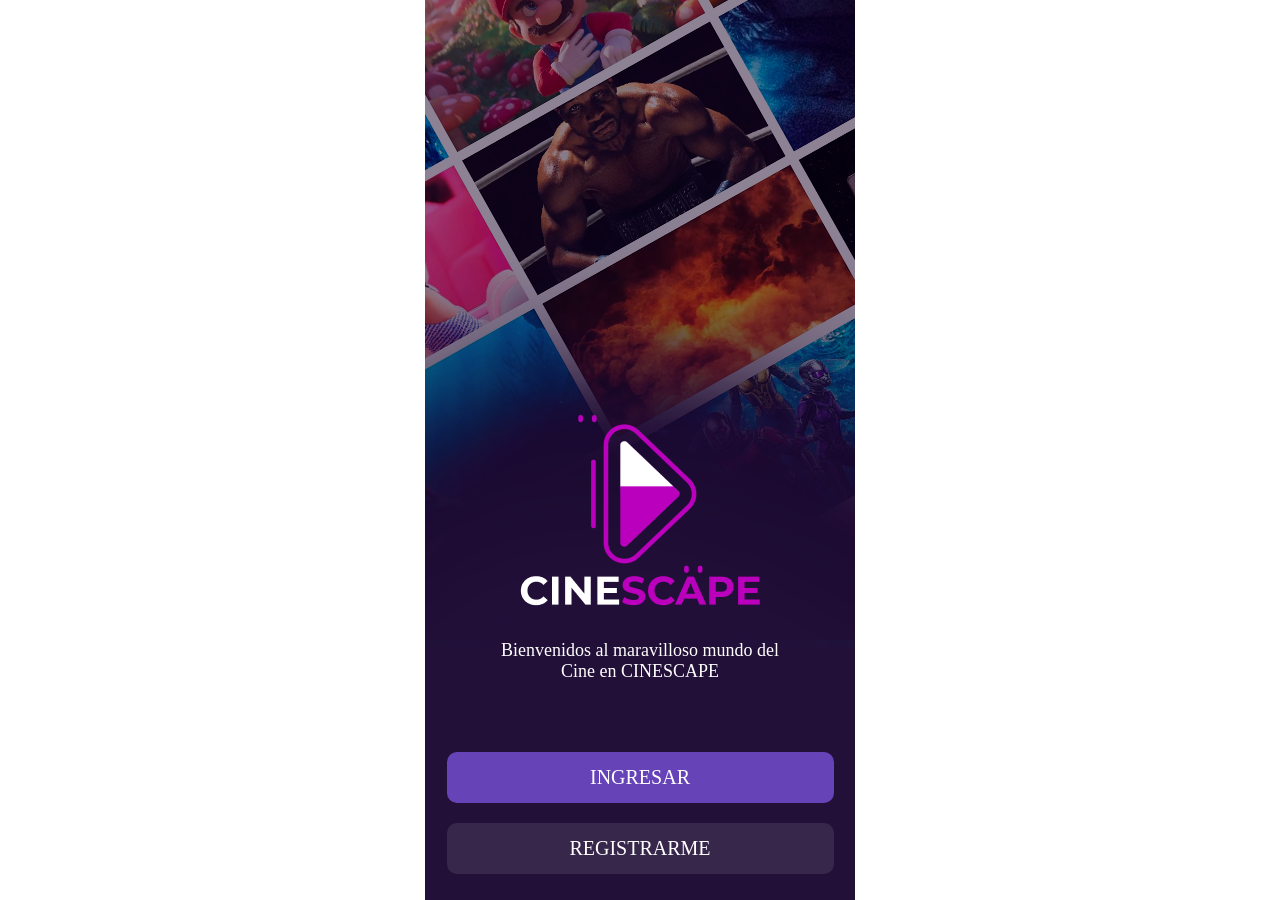
<file: index.html>
<!DOCTYPE html>
<html lang="en">
<head>
    <meta charset="UTF-8">
    <meta name="viewport" content="width=device-width, initial-scale=1.0">
    <title>CINESCAPE</title>
    <link rel="stylesheet" href="css/styles.css">
</head>
<body>
    <section id="cont-inicio">
        <a href="index.html" id="logo"><img src="img/Logo.png" alt="Logo Cinescape"></a>
        <p>Bienvenidos al maravilloso mundo del Cine en CINESCAPE</p>
        <a href="home.html" class="btn-principal">INGRESAR</a>
        <a href="registro.html" class="btn-secundario">REGISTRARME</a>
    </section>

    <script src="js/main.js"></script>
</body>
</html>
</file>
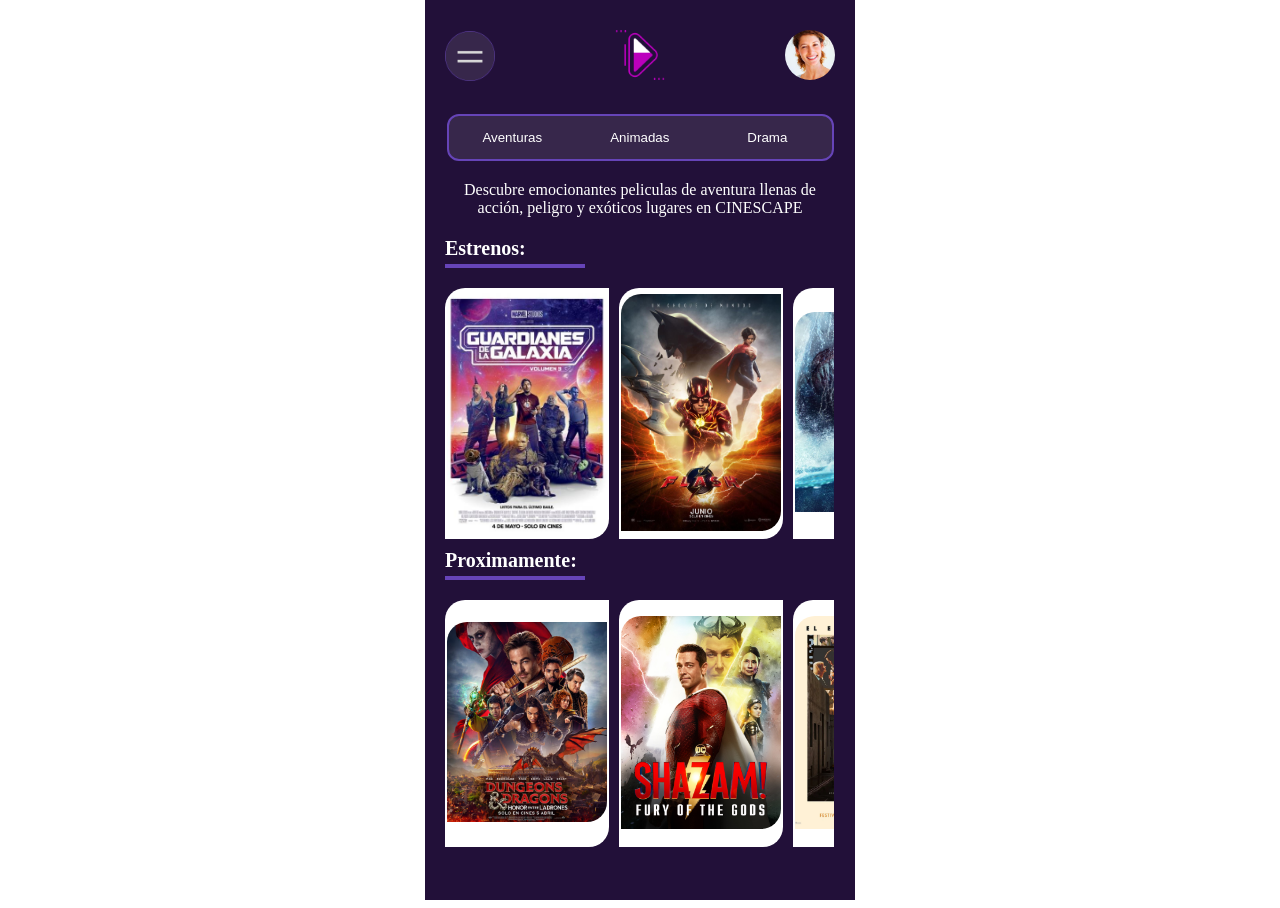
<file: home.html>
<!DOCTYPE html>
<html lang="en">
<head>
    <meta charset="UTF-8">
    <meta name="viewport" content="width=device-width, initial-scale=1.0">
    <title>CINESCAPE | INICIO</title>
    <link rel="stylesheet" href="css/styles.css">
</head>
<body>

    <div id="Panel">
        <div class="nav">
        
            <div class="menu">
                <button onclick="PanelL()"><img src="img/menu.png" alt=""></button>
            </div>

        <h2>Editar mi Cuenta</h2><hr>

        </div>

        <ul>
            <a href="home.html">-Home</a>
            <a href="home.html">-Aventuras</a>
            <a href="home.html">-Animadas</a>
            <a href="home.html">-Drama</a>
            <a href="home.html">-Comedia</a>
            <a href="home.html">-Ficcion</a>
            <a href="home.html">-Naciaonales</a>
            <a class="cerrar-sesion" href="index.html">Cerrar Sesion</a>
        </ul>
    </div>
    <section id="cont-home">
        <div class="header">
            <button onclick="PanelL()"><img src="img/menu.png" alt=""></button>
            <a href="index.html"><img src="img/icon-logo.png" alt="Icon Logo"></a>
            <a href="home.html"><img src="img/user.png" alt="Icon User"></a>
        </div>
        <div class="filtros">
            <button id="aventura" onclick="cont()">Aventuras</button>
            <button id="animada" onclick="cont2()">Animadas</button>
            <button id="drama" onclick="cont3()">Drama</button>
        </div>

        <p id="copy-category">
            Descubre emocionantes peliculas de aventura llenas de acción, peligro y exóticos lugares en CINESCAPE
        </p>

        <div class="cont-aventuras" id="cont">
            <h2>Estrenos: </h2>
            <hr>
            <div class="cont-caratulas" >
                <button class="caratula" onclick="Modal()"> <img src="img/guardianes3.jpg"  alt="Guardianes de la Galaxia"></button>
                <button class="caratula" onclick="Modal1()"> <img src="img/flash.jpg" alt="Flash"></button>
                <button class="caratula" onclick="Modal2()"> <img src="img/megalodon.jpg" alt="Flash"></button>
                <button class="caratula" onclick="Modal3()"> <img src="img/lasirenita.jpg" alt="Flash"></button>
                
            </div>
            <h2>Proximamente: </h2>
            <hr>
            <div class="cont-caratulas">
                <button class="caratula" onclick="Modal4()"> <img src="img/dungeons.jpg" alt="Flash"></button>
                <button class="caratula" onclick="Modal5()"> <img src="img/shazam2.jpg" alt="Megalodon"></button>
                <button class="caratula" onclick="Modal6()"> <img src="img/fabelman_drama.jpg" alt="Barbie"></button>
                <button class="caratula" onclick="Modal7()"> <img src="img/tigerapprentice.jpg" alt="Barbie"></button>
            </div>
        </div>

        <div class="cont-animadas" id="cont2">
            <h2>Estrenos: </h2>
            <hr>
            <div class="cont-caratulas">
                <button class="caratula" onclick="Modal8()"> <img src="img/chicken_run_dawn_of_the_nugget_ver9.jpg"  alt="Guardianes de la Galaxia"></button>
                <button class="caratula" onclick="Modal9()"> <img src="img/mariobros.jpg" alt="Mario bros"></button>
                <button class="caratula" onclick="Modal10()"> <img src="img/Spider_Man_Across_the_Spider_Verse.jpg" alt="Flash"></button>
                <button class="caratula" onclick="Modal11()"> <img src="img/Craig_of_the_Creek_Key_Art.jpg" alt="Flash"></button>

            </div>
            <h2>Proximamente: </h2>
            <hr>
            <div class="cont-caratulas">
                <button class="caratula" onclick="Modal12()"> <img src="img/Trolls_3.jpg" alt="Flash"></button>
                <button class="caratula" onclick="Modal13()"> <img src="img/Elemental.jpg" alt="Megalodon"></button>
                <button class="caratula" onclick="Modal14()"> <img src="img/Gilgamesh-poster.jpg" alt="Barbie"></button>
                <button class="caratula" onclick="Modal15()"> <img src="img/migration.jpg" alt="Barbie"></button>
            </div>
        </div>

        <div class="cont-dramas" id="cont3">
            <h2>Estrenos: </h2>
            <hr>
            <div class="cont-caratulas">
                <button class="caratula" onclick="Modal16()"> <img src="img/fabelman_drama.jpg"  alt="Guardianes de la Galaxia"></button>
                <button class="caratula" onclick="Modal17()"> <img src="img/killersflowermoon_drama.jpg" alt="Mario bros"></button>
                <button class="caratula" onclick="Modal18()"> <img src="img/Napoleon_drama.jpg" alt="Flash"></button>
                <button class="caratula" onclick="Modal19()"> <img src="img/the_whale_drama.jpg" alt="Flash"></button>
            </div>
            <h2>Proximamente: </h2>
            <hr>
            <div class="cont-caratulas">
                <button class="caratula" onclick="Modal20()"> <img src="img/oppenheimer_drama.jpg" alt="Flash"></button>
                <button class="caratula" onclick="Modal21()"> <img src="img/wonka_drama.jpg" alt="Megalodon"></button>
                <button class="caratula" onclick="Modal22()"> <img src="img/tar_drama.jpg" alt="Flash"></button>
                <button class="caratula" onclick="Modal23()"> <img src="img/till_drama.jpg" alt="Barbie"></button>
            </div>
        </div>

    <div id="modal-pelicula">
        <button onclick="Modal()" class="btn-cerrar">X</button>
        <img src="img/guardianes3.jpg" class="caratula-img">
        <img src="img/boton_play1.png" class="btn-play">
        <h2>Guardianes </h2>
        <p>Estreno: 18/03/2024</p>
        <p>Accion</p>
        <p> Lorem ipsum dolor sit amet consectetur adipisicing elit. Repudiandae a, culpa perspiciatis quisquam enim, quas facilis libero ab iusto velit porro eaque nihil maxime beatae. Repellat fugit culpa consectetur nobis.Lorem ipsum dolor sit amet consectetur adipisicing elit. Impedit recusandae inventore nesciunt,</p>
    </div> 

    <div id="modal-pelicula1">
        <button onclick="Modal1()" class="btn-cerrar">X</button>
        <img src="img/flash.jpg" class="caratula-img">
        <img src="img/boton_play1.png" class="btn-play">
        <h2>flash </h2>
        <p>Estreno: 18/04/2024</p>
        <p>Accion</p>
        <p> Lorem ipsum dolor sit amet consectetur adipisicing elit. Repudiandae a, culpa perspiciatis quisquam enim, quas facilis libero ab iusto velit porro eaque nihil maxime beatae. Repellat fugit culpa consectetur nobis.Lorem ipsum dolor sit amet consectetur adipisicing elit. Impedit recusandae inventore nesciunt,</p>
    </div>

    <div id="modal-pelicula2">
        <button onclick="Modal2()" class="btn-cerrar">X</button>
        <img src="img/megalodon.jpg" class="caratula-img">
        <img src="img/boton_play1.png" class="btn-play">
        <h2>Megalodon </h2>
        <p>Estreno: 19/05/2024</p>
        <p>Accion</p>
        <p> Lorem ipsum dolor sit amet consectetur adipisicing elit. Repudiandae a, culpa perspiciatis quisquam enim, quas facilis libero ab iusto velit porro eaque nihil maxime beatae. Repellat fugit culpa consectetur nobis.Lorem ipsum dolor sit amet consectetur adipisicing elit. Impedit recusandae inventore nesciunt,</p>
    </div> 

    <div id="modal-pelicula3">
        <button onclick="Modal3()" class="btn-cerrar">X</button>
        <img src="img/lasirenita.jpg" class="caratula-img">
        <img src="img/boton_play1.png" class="btn-play">
        <h2>La sirenita </h2>
        <p>Estreno: 19/06/2024</p>
        <p>Accion</p>
        <p> Lorem ipsum dolor sit amet consectetur adipisicing elit. Repudiandae a, culpa perspiciatis quisquam enim, quas facilis libero ab iusto velit porro eaque nihil maxime beatae. Repellat fugit culpa consectetur nobis.Lorem ipsum dolor sit amet consectetur adipisicing elit. Impedit recusandae inventore nesciunt,</p>
    </div> 

    <div id="modal-pelicula4">
        <button onclick="Modal4()" class="btn-cerrar">X</button>
        <img src="img/dungeons.jpg" class="caratula-img">
        <img src="img/boton_play1.png" class="btn-play">
        <h2>Dungeons </h2>
        <p>Estreno: 19/05/2024</p>
        <p>Accion</p>
        <p> Lorem ipsum dolor sit amet consectetur adipisicing elit. Repudiandae a, culpa perspiciatis quisquam enim, quas facilis libero ab iusto velit porro eaque nihil maxime beatae. Repellat fugit culpa consectetur nobis.Lorem ipsum dolor sit amet consectetur adipisicing elit. Impedit recusandae inventore nesciunt,</p>
    </div> 

    <div id="modal-pelicula5">
        <button onclick="Modal5()" class="btn-cerrar">X</button>
        <img src="img/shazam2.jpg" class="caratula-img">
        <img src="img/boton_play1.png" class="btn-play">
        <h2>Shazma 2 </h2>
        <p>Estreno: 19/10/2024</p>
        <p>Accion</p>
        <p> Lorem ipsum dolor sit amet consectetur adipisicing elit. Repudiandae a, culpa perspiciatis quisquam enim, quas facilis libero ab iusto velit porro eaque nihil maxime beatae. Repellat fugit culpa consectetur nobis.Lorem ipsum dolor sit amet consectetur adipisicing elit. Impedit recusandae inventore nesciunt,</p>
    </div> 

    <div id="modal-pelicula6">
        <button onclick="Modal6()" class="btn-cerrar">X</button>
        <img src="img/fabelman_drama.jpg" class="caratula-img">
        <img src="img/boton_play1.png" class="btn-play">
        <h2> Los Fabelman  </h2>
        <p>Estreno: 10/06/2024</p>
        <p>Accion</p>
        <p> Lorem ipsum dolor sit amet consectetur adipisicing elit. Repudiandae a, culpa perspiciatis quisquam enim, quas facilis libero ab iusto velit porro eaque nihil maxime beatae. Repellat fugit culpa consectetur nobis.Lorem ipsum dolor sit amet consectetur adipisicing elit. Impedit recusandae inventore nesciunt,</p>
    </div> 

    <div id="modal-pelicula7">
        <button onclick="Modal7()" class="btn-cerrar">X</button>
        <img src="img/tigerapprentice.jpg" class="caratula-img">
        <img src="img/boton_play1.png" class="btn-play">
        <h2> Los Fabelman  </h2>
        <p>Estreno: 11/06/2024</p>
        <p>Accion</p>
        <p> Lorem ipsum dolor sit amet consectetur adipisicing elit. Repudiandae a, culpa perspiciatis quisquam enim, quas facilis libero ab iusto velit porro eaque nihil maxime beatae. Repellat fugit culpa consectetur nobis.Lorem ipsum dolor sit amet consectetur adipisicing elit. Impedit recusandae inventore nesciunt,</p>
    </div> 

    <div id="modal-pelicula8">
        <button onclick="Modal8()" class="btn-cerrar">X</button>
        <img src="img/chicken_run_dawn_of_the_nugget_ver9.jpg" class="caratula-img">
        <img src="img/boton_play1.png" class="btn-play">
        <h2> Chicken Run  </h2>
        <p>Estreno: 11/06/2024</p>
        <p>Accion</p>
        <p> Lorem ipsum dolor sit amet consectetur adipisicing elit. Repudiandae a, culpa perspiciatis quisquam enim, quas facilis libero ab iusto velit porro eaque nihil maxime beatae. Repellat fugit culpa consectetur nobis.Lorem ipsum dolor sit amet consectetur adipisicing elit. Impedit recusandae inventore nesciunt,</p>
    </div>
    
    <div id="modal-pelicula9">
        <button onclick="Modal9()" class="btn-cerrar">X</button>
        <img src="img/mariobros.jpg" class="caratula-img">
        <img src="img/boton_play1.png" class="btn-play">
        <h2> Mario Bros  </h2>
        <p>Estreno: 12/06/2024</p>
        <p>Accion</p>
        <p>Lorem ipsum dolor sit amet consectetur adipisicing elit. Repudiandae a, culpa perspiciatis quisquam enim, quas facilis libero ab iusto velit porro eaque nihil maxime beatae. Repellat fugit culpa consectetur nobis.Lorem ipsum dolor sit amet consectetur adipisicing elit. Impedit recusandae inventore nesciunt,</p>
    </div> 

    <div id="modal-pelicula10">
        <button onclick="Modal10()" class="btn-cerrar">X</button>
        <img src="img/Spider_Man_Across_the_Spider_Verse.jpg" class="caratula-img">
        <img src="img/boton_play1.png" class="btn-play">
        <h2> SpiderMan  </h2>
        <p>Estreno: 13/06/2024</p>
        <p>Accion</p>
        <p>Lorem ipsum dolor sit amet consectetur adipisicing elit. Repudiandae a, culpa perspiciatis quisquam enim, quas facilis libero ab iusto velit porro eaque nihil maxime beatae. Repellat fugit culpa consectetur nobis.Lorem ipsum dolor sit amet consectetur adipisicing elit. Impedit recusandae inventore nesciunt,</p>
    </div> 

    <div id="modal-pelicula11">
        <button onclick="Modal11()" class="btn-cerrar">X</button>
        <img src="img/Craig_of_the_Creek_Key_Art.jpg" class="caratula-img">
        <img src="img/boton_play1.png" class="btn-play">
        <h2> Craig of the creek   </h2>
        <p>Estreno: 14/06/2024</p>
        <p>Accion</p>
        <p>Lorem ipsum dolor sit amet consectetur adipisicing elit. Repudiandae a, culpa perspiciatis quisquam enim, quas facilis libero ab iusto velit porro eaque nihil maxime beatae. Repellat fugit culpa consectetur nobis.Lorem ipsum dolor sit amet consectetur adipisicing elit. Impedit recusandae inventore nesciunt,</p>
    </div> 

    <div id="modal-pelicula12">
        <button onclick="Modal12()" class="btn-cerrar">X</button>
        <img src="img/Trolls_3.jpg" class="caratula-img">
        <img src="img/boton_play1.png" class="btn-play">
        <h2> Trolls 3 </h2>
        <p>Estreno: 15/06/2024</p>
        <p>Accion</p>
        <p>Lorem ipsum dolor sit amet consectetur adipisicing elit. Repudiandae a, culpa perspiciatis quisquam enim, quas facilis libero ab iusto velit porro eaque nihil maxime beatae. Repellat fugit culpa consectetur nobis.Lorem ipsum dolor sit amet consectetur adipisicing elit. Impedit recusandae inventore nesciunt,</p>
    </div>
    
    <div id="modal-pelicula13">
        <button onclick="Modal13()" class="btn-cerrar">X</button>
        <img src="img/Elemental.jpg" class="caratula-img">
        <img src="img/boton_play1.png" class="btn-play">
        <h2> Elemental  </h2>
        <p>Estreno: 18/06/2024</p>
        <p>Accion</p>
        <p>Lorem ipsum dolor sit amet consectetur adipisicing elit. Repudiandae a, culpa perspiciatis quisquam enim, quas facilis libero ab iusto velit porro eaque nihil maxime beatae. Repellat fugit culpa consectetur nobis.Lorem ipsum dolor sit amet consectetur adipisicing elit. Impedit recusandae inventore nesciunt,</p>
    </div>

    <div id="modal-pelicula14">
        <button onclick="Modal14()" class="btn-cerrar">X</button>
        <img src="img/Gilgamesh-poster.jpg" class="caratula-img">
        <img src="img/boton_play1.png" class="btn-play">
        <h2> Gilgamesh Poster  </h2>
        <p>Estreno: 28/06/2024</p>
        <p>Accion</p>
        <p>Lorem ipsum dolor sit amet consectetur adipisicing elit. Repudiandae a, culpa perspiciatis quisquam enim, quas facilis libero ab iusto velit porro eaque nihil maxime beatae. Repellat fugit culpa consectetur nobis.Lorem ipsum dolor sit amet consectetur adipisicing elit. Impedit recusandae inventore nesciunt,</p>
    </div>

    <div id="modal-pelicula15">
        <button onclick="Modal15()" class="btn-cerrar">X</button>
        <img src="img/migration.jpg" class="caratula-img">
        <img src="img/boton_play1.png" class="btn-play">
        <h2> Migration  </h2>
        <p>Estreno: 28/10/2024</p>
        <p>Accion</p>
        <p>Lorem ipsum dolor sit amet consectetur adipisicing elit. Repudiandae a, culpa perspiciatis quisquam enim, quas facilis libero ab iusto velit porro eaque nihil maxime beatae. Repellat fugit culpa consectetur nobis.Lorem ipsum dolor sit amet consectetur adipisicing elit. Impedit recusandae inventore nesciunt,</p>
    </div>

    <div id="modal-pelicula16">
        <button onclick="Modal16()" class="btn-cerrar">X</button>
        <img src="img/fabelman_drama.jpg" class="caratula-img">
        <img src="img/boton_play1.png" class="btn-play">
        <h2> Fabelman  </h2>
        <p>Estreno: 30/10/2024</p>
        <p>Accion</p>
        <p>Lorem ipsum dolor sit amet consectetur adipisicing elit. Repudiandae a, culpa perspiciatis quisquam enim, quas facilis libero ab iusto velit porro eaque nihil maxime beatae. Repellat fugit culpa consectetur nobis.Lorem ipsum dolor sit amet consectetur adipisicing elit. Impedit recusandae inventore nesciunt,</p>
    </div>

    <div id="modal-pelicula17">
        <button onclick="Modal17()" class="btn-cerrar">X</button>
        <img src="img/killersflowermoon_drama.jpg" class="caratula-img">
        <img src="img/boton_play1.png" class="btn-play">
        <h2> Killer flower moon </h2>
        <p>Estreno: 10/06/2024</p>
        <p>Accion</p>
        <p>Lorem ipsum dolor sit amet consectetur adipisicing elit. Repudiandae a, culpa perspiciatis quisquam enim, quas facilis libero ab iusto velit porro eaque nihil maxime beatae. Repellat fugit culpa consectetur nobis.Lorem ipsum dolor sit amet consectetur adipisicing elit. Impedit recusandae inventore nesciunt,</p>
    </div>

    <div id="modal-pelicula18">
        <button onclick="Modal18()" class="btn-cerrar">X</button>
        <img src="img/Napoleon_drama.jpg" class="caratula-img">
        <img src="img/boton_play1.png" class="btn-play">
        <h2> Kitback </h2>
        <p>Estreno: 10/06/2024</p>
        <p>Accion</p>
        <p>Lorem ipsum dolor sit amet consectetur adipisicing elit. Repudiandae a, culpa perspiciatis quisquam enim, quas facilis libero ab iusto velit porro eaque nihil maxime beatae. Repellat fugit culpa consectetur nobis.Lorem ipsum dolor sit amet consectetur adipisicing elit. Impedit recusandae inventore nesciunt,</p>
    </div>

    <div id="modal-pelicula19">
        <button onclick="Modal19()" class="btn-cerrar">X</button>
        <img src="img/the_whale_drama.jpg" class="caratula-img">
        <img src="img/boton_play1.png" class="btn-play">
        <h2> The Whale </h2>
        <p>Estreno: 11/08/2024</p>
        <p>Accion</p>
        <p>Lorem ipsum dolor sit amet consectetur adipisicing elit. Repudiandae a, culpa perspiciatis quisquam enim, quas facilis libero ab iusto velit porro eaque nihil maxime beatae. Repellat fugit culpa consectetur nobis.Lorem ipsum dolor sit amet consectetur adipisicing elit. Impedit recusandae inventore nesciunt,</p>
    </div>

    <div id="modal-pelicula20">
        <button onclick="Modal20()" class="btn-cerrar">X</button>
        <img src="img/oppenheimer_drama.jpg" class="caratula-img">
        <img src="img/boton_play1.png" class="btn-play">
        <h2> Oppenheimer </h2>
        <p>Estreno: 13/06/2024</p>
        <p>Accion</p>
        <p>Lorem ipsum dolor sit amet consectetur adipisicing elit. Repudiandae a, culpa perspiciatis quisquam enim, quas facilis libero ab iusto velit porro eaque nihil maxime beatae. Repellat fugit culpa consectetur nobis.Lorem ipsum dolor sit amet consectetur adipisicing elit. Impedit recusandae inventore nesciunt,</p>
    </div>

    <div id="modal-pelicula21">
        <button onclick="Modal21()" class="btn-cerrar">X</button>
        <img src="img/wonka_drama.jpg" class="caratula-img">
        <img src="img/boton_play1.png" class="btn-play">
        <h2> Wonka </h2>
        <p>Estreno: 31/09/2024</p>
        <p>Accion</p>
        <p>Lorem ipsum dolor sit amet consectetur adipisicing elit. Repudiandae a, culpa perspiciatis quisquam enim, quas facilis libero ab iusto velit porro eaque nihil maxime beatae. Repellat fugit culpa consectetur nobis.Lorem ipsum dolor sit amet consectetur adipisicing elit. Impedit recusandae inventore nesciunt,</p>
    </div>

    <div id="modal-pelicula22">
        <button onclick="Modal22()" class="btn-cerrar">X</button>
        <img src="img/tar_drama.jpg" class="caratula-img">
        <img src="img/boton_play1.png" class="btn-play">
        <h2> Blanchett Tar </h2>
        <p>Estreno: 10/04/2024</p>
        <p>Accion</p>
        <p>Lorem ipsum dolor sit amet consectetur adipisicing elit. Repudiandae a, culpa perspiciatis quisquam enim, quas facilis libero ab iusto velit porro eaque nihil maxime beatae. Repellat fugit culpa consectetur nobis.Lorem ipsum dolor sit amet consectetur adipisicing elit. Impedit recusandae inventore nesciunt,</p>
    </div>

    <div id="modal-pelicula23">
        <button onclick="Modal23()" class="btn-cerrar">X</button>
        <img src="img/till_drama.jpg" class="caratula-img">
        <img src="img/boton_play1.png" class="btn-play">
        <h2> Till </h2>
        <p>Estreno: 20/11/2024</p>
        <p>Accion</p>
        <p>Lorem ipsum dolor sit amet consectetur adipisicing elit. Repudiandae a, culpa perspiciatis quisquam enim, quas facilis libero ab iusto velit porro eaque nihil maxime beatae. Repellat fugit culpa consectetur nobis.Lorem ipsum dolor sit amet consectetur adipisicing elit. Impedit recusandae inventore nesciunt,</p>
    </div>



    

    </section>

    <script src="js/main.js"></script>
</body>
</html>
</file>
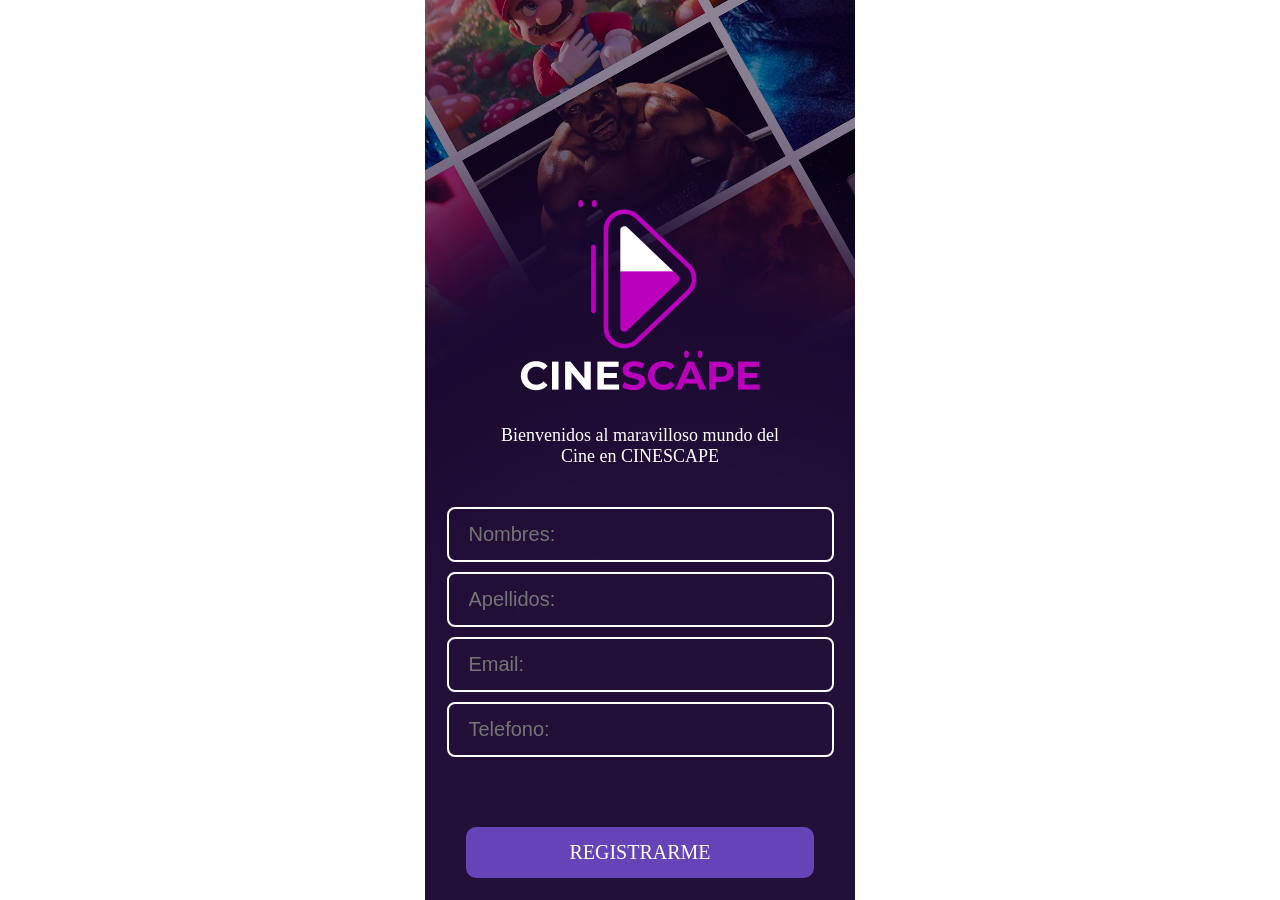
<file: registro.html>
<!DOCTYPE html>
<html lang="en">
<head>
    <meta charset="UTF-8">
    <meta name="viewport" content="width=device-width, initial-scale=1.0">
    <title>CINESCAPE|REGISTRO</title>
    <link rel="stylesheet" href="css/styles.css">
</head>
<body>
    <section id="cont-registro">
        <a href="index.html" id="logo"><img src="img/Logo.png" alt="Logo Cinescape"></a>
        <p>Bienvenidos al maravilloso mundo del Cine en CINESCAPE</p>
        <form action="">
            <input type="text" placeholder="Nombres:">
            <input type="text" placeholder="Apellidos:">
            <input type="Email" placeholder="Email:">
            <input type="number" placeholder="Telefono:">

            <a href="home.html" class="btn-principal">REGISTRARME</a>

        </form>
    </section>

    <script src="js/main.js"></script>
</body>
</html>
</file>
<file: css/styles.css>
/* SETEAR ESTILOS POR DEFECTO */
*{
    margin: 0;
    padding: 0;
    box-sizing: border-box;
}


/* DEFINIMOS VARIABLES DE MARCA */
:root{
    --color-primario: #6644B8;
    --color-secundario: #bb00bd;
    --color-fondoA : #221039;
    --color-fondoB : #37274b;
}

/* ESTILOS PAGINA DE INICIO */
#cont-inicio{
    width: 100%;
    max-width: 430px;
    min-height: 100vh;
    margin: 0 auto;
    background: url("../img/home-img.png") var(--color-fondoA);
    text-align: center;
    padding-top: 415px;
}

#cont-inicio p{
    color: #fff;
    font-size: 18px;
    padding: 0 60px;
}

.btn-principal{
    padding: 14px 40px;
    background: var(--color-primario);
    color: #fff;
    font-size: 20px;
    border-radius: 10px;
    display: block;
    max-width: 90%;
    margin: 70px auto 10px;
    text-decoration: none;
}

.btn-secundario{
    padding: 14px 40px;
    background: var(--color-fondoB);
    color: #fff;
    font-size: 20px;
    border-radius: 10px;
    display: block;
    max-width: 90%;
    margin: 20px auto 0;
    text-decoration: none;
}

/* ESTILOS REGISTRO */
#cont-registro{
    width: 100%;
    max-width: 430px;
    min-height: 100vh;
    margin: 0 auto;
    background: url("../img/register-img.png") var(--color-fondoA);
    text-align: center;
    padding-top: 200px;
}

#cont-registro p{
    color: #fff;
    font-size: 18px;
    padding: 0 60px;
}

#cont-registro form{
    width: 90%;
    margin: 40px auto 0;

}

#cont-registro form input{
    display: block;
    width: 100%;
    padding: 14px 20px;
    border: 2px solid #fff;
    background: transparent;
    color: #fff;
    margin: 10px 0;
    border-radius: 8px;
    font-size: 20px;

}

/* ESTILOS HOME */

#cont-home{
    width: 100%;
    max-width: 430px;
    min-height: 100vh;
    height: 900px;
    margin: 0 auto;
    background: var(--color-fondoA);
    position: relative;
}

#cont-home .header{
    display: flex;
    justify-content: space-between;
    padding: 30px 20px;
}

#cont-home .header img{
    width: 50px;

}

#cont-home .header button{
    background: none;
    border: none;

}

#cont-home .header a:nth-child(3) img {
    border-radius: 50%;
}

#cont-home .filtros{
    width: 90%;
    margin: 0 auto;
    display: flex;
    background: var(--color-fondoB);
    border: 2px solid var(--color-primario);
    border-radius: 12px;
}

#cont-home .filtros button{
    background: transparent;
    padding: 12px 10px;
    width: 33.3%;
    border-radius: 8px;
    border-color: transparent;
    color: #fff;
}

#cont-home .filtros button.active{
    background: var(--color-primario);
    font-weight: 600;
}

#copy-category{
    color: #fff;
    padding: 20px;
    text-align: center;
}

.cont-aventuras{
    position: absolute;
    padding-left: 20px;
    width: 95%;
    margin: 0 auto;
    z-index: 99;
}

.cont-animadas{
    position: absolute;
    padding-left: 20px;
    width: 95%;
    margin: 0 auto;
    z-index: -9;
}

.cont-animadas h2{
    color: #fff;
    font-weight: 700;
    font-size: 20px;
}

.cont-animadas hr{
    width: 140px;
    border: 2px solid var(--color-primario);
    margin: 4px 0 20px;
}


.cont-dramas{
    position: relative;
    width: 90%;
    margin: 0 auto;
    z-index: -9;
}

.cont-dramas h2{
    color: #fff;
    font-weight: 700;
    font-size: 20px;
}

.cont-dramas hr{
    width: 140px;
    border: 2px solid var(--color-primario);
    margin: 4px 0 20px;
}

#cont.cont1{
    z-index: -9;
}
#cont.cont1-1{
    z-index: 99;
}


#cont2.cont2-2{
    z-index: 99;
}
#cont2.cont2{
    z-index: -9;
}

#cont3.cont3-3{
    z-index: 99;
}
#cont3.cont3{
    z-index: -9;
}

.cont-aventuras h2{
    color: #fff;
    font-weight: 700;
    font-size: 20px;
}

.cont-aventuras hr{
    width: 140px;
    border: 2px solid var(--color-primario);
    margin: 4px 0 20px;
}


.cont-caratulas {
    display: flex ;
    overflow-x: scroll;
    margin-bottom: 10px;
}
.caratula{
    background: #fff;
    border: transparent;
    border-radius: 20px 0 20px 0 ;
    width: 170px;
    padding: 2px ;
    margin-right: 10px;
}
.caratula img{
    width: 160px;
    border-radius: 20px 0 20px 0 ;
}

/* ---------------------------------- MODAL ------------------------------------------------- */

#modal-pelicula.active{
    display: block;
}
#modal-pelicula{
    position: absolute;
    z-index: -1;
    top: 0;
    left: 0;
    background: #221039f2;
    padding: 20px;
    width: 100%;
    height: 100%;
}

#modal-pelicula button{
    position: absolute;
    right: 20px;
    top: 20px;
    z-index: 99;
    background: transparent;
    border: transparent;
    font-size: 30px;
    color: white;
}

#modal-pelicula .caratula-img{
    width: 100%;
}

#modal-pelicula .btn-play{
    width: 60px;
    position: absolute;
    left: 0;
    right: 0;
    margin: 0 auto;
    top: 240px;
    z-index: 9;
}

#modal-pelicula .btn-cerrar{
    position: absolute;
    right: -5px;
    top: 10px;
    z-index: 99;
    background: transparent;
    border: transparent;
    font-size: 30px;
    color: white;
    width: 50px;
}
#modal-pelicula h2{
    font-size: 32px;
    color: #fff;
    font-weight: 700;
    margin: 20px 0;
    display: inline-block;
    border-bottom: 4px solid var(--color-primario);
}

#modal-pelicula p{
    font-size: 18px;
    color: white;
}

#modal-pelicula.activeL{
    z-index: 99;
    
}


/* ---------------------------------- MODAL ------------------------------------------------- */

/* Modal 1  */


#modal-pelicula1.active{
    display: block;
}
#modal-pelicula1{
    position: absolute;
    z-index: -1;
    top: 0;
    left: 0;
    background: #221039f2;
    padding: 20px;
    width: 100%;
}

#modal-pelicula1 button{
    position: absolute;
    right: 20px;
    top: 20px;
    z-index: 99;
    background: transparent;
    border: transparent;
    font-size: 30px;
    color: white;
}

#modal-pelicula1 .caratula-img{
    width: 100%;
}

#modal-pelicula1 .btn-play{
    width: 60px;
    position: absolute;
    left: 0;
    right: 0;
    margin: 0 auto;
    top: 240px;
    z-index: 9;
}

#modal-pelicula1 .btn-cerrar{
    position: absolute;
    right: -5px;
    top: 10px;
    z-index: 99;
    background: transparent;
    border: transparent;
    font-size: 30px;
    color: white;
    width: 50px;
}
#modal-pelicula1 h2{
    font-size: 32px;
    color: #fff;
    font-weight: 700;
    margin: 20px 0;
    display: inline-block;
    border-bottom: 4px solid var(--color-primario);
}

#modal-pelicula1 p{
    font-size: 18px;
    color: white;
}

#modal-pelicula1.activeM{
    z-index: 99;
    
}

/* ------ Modal2 ---------- */

#modal-pelicula2.active{
    display: block;
}
#modal-pelicula2{
    position: absolute;
    z-index: -1;
    top: 0;
    left: 0;
    background: #221039f2;
    padding: 20px;
    width: 100%;
}

#modal-pelicula2 button{
    position: absolute;
    right: 20px;
    top: 20px;
    z-index: 99;
    background: transparent;
    border: transparent;
    font-size: 30px;
    color: white;
}

#modal-pelicula2 .caratula-img{
    width: 100%;
}

#modal-pelicula2 .btn-play{
    width: 60px;
    position: absolute;
    left: 0;
    right: 0;
    margin: 0 auto;
    top: 240px;
    z-index: 9;
}

#modal-pelicula2 .btn-cerrar{
    position: absolute;
    right: -5px;
    top: 10px;
    z-index: 99;
    background: transparent;
    border: transparent;
    font-size: 30px;
    color: white;
    width: 50px;
}
#modal-pelicula2 h2{
    font-size: 32px;
    color: #fff;
    font-weight: 700;
    margin: 20px 0;
    display: inline-block;
    border-bottom: 4px solid var(--color-primario);
}

#modal-pelicula2 p{
    font-size: 18px;
    color: white;
}

#modal-pelicula2.activeM{
    z-index: 99;
    
}

/* ------- Modal 3------- */


#modal-pelicula3.active{
    display: block;
}
#modal-pelicula3{
    position: absolute;
    z-index: -1;
    top: 0;
    left: 0;
    background: #221039f2;
    padding: 20px;
    width: 100%;
}

#modal-pelicula3 button{
    position: absolute;
    right: 20px;
    top: 20px;
    z-index: 99;
    background: transparent;
    border: transparent;
    font-size: 30px;
    color: white;
}

#modal-pelicula3 .caratula-img{
    width: 100%;
}

#modal-pelicula3 .btn-play{
    width: 60px;
    position: absolute;
    left: 0;
    right: 0;
    margin: 0 auto;
    top: 240px;
    z-index: 9;
}

#modal-pelicula3 .btn-cerrar{
    position: absolute;
    right: -5px;
    top: 10px;
    z-index: 99;
    background: transparent;
    border: transparent;
    font-size: 30px;
    color: white;
    width: 50px;
}
#modal-pelicula3 h2{
    font-size: 32px;
    color: #fff;
    font-weight: 700;
    margin: 20px 0;
    display: inline-block;
    border-bottom: 4px solid var(--color-primario);
}

#modal-pelicula3 p{
    font-size: 18px;
    color: white;
}

#modal-pelicula3.activeM{
    z-index: 99;
    
}

/* ---- Modal 4 --- */


#modal-pelicula4.active{
    display: block;
}
#modal-pelicula4{
    position: absolute;
    z-index: -1;
    top: 0;
    left: 0;
    background: #221039f2;
    padding: 20px;
    width: 100%;
}

#modal-pelicula4 button{
    position: absolute;
    right: 20px;
    top: 20px;
    z-index: 99;
    background: transparent;
    border: transparent;
    font-size: 30px;
    color: white;
}

#modal-pelicula4 .caratula-img{
    width: 100%;
}

#modal-pelicula4 .btn-play{
    width: 60px;
    position: absolute;
    left: 0;
    right: 0;
    margin: 0 auto;
    top: 240px;
    z-index: 9;
}

#modal-pelicula4 .btn-cerrar{
    position: absolute;
    right: -5px;
    top: 10px;
    z-index: 99;
    background: transparent;
    border: transparent;
    font-size: 30px;
    color: white;
    width: 50px;
}
#modal-pelicula4 h2{
    font-size: 32px;
    color: #fff;
    font-weight: 700;
    margin: 20px 0;
    display: inline-block;
    border-bottom: 4px solid var(--color-primario);
}

#modal-pelicula4 p{
    font-size: 18px;
    color: white;
}

#modal-pelicula4.activeM{
    z-index: 99;
    
}

/* ---- Modal 5 --- */

#modal-pelicula5.active{
    display: block;
}
#modal-pelicula5{
    position: absolute;
    z-index: -1;
    top: 0;
    left: 0;
    background: #221039f2;
    padding: 20px;
    width: 100%;
}

#modal-pelicula5 button{
    position: absolute;
    right: 20px;
    top: 20px;
    z-index: 99;
    background: transparent;
    border: transparent;
    font-size: 30px;
    color: white;
}

#modal-pelicula5 .caratula-img{
    width: 100%;
}

#modal-pelicula5 .btn-play{
    width: 60px;
    position: absolute;
    left: 0;
    right: 0;
    margin: 0 auto;
    top: 240px;
    z-index: 9;
}

#modal-pelicula5 .btn-cerrar{
    position: absolute;
    right: -5px;
    top: 10px;
    z-index: 99;
    background: transparent;
    border: transparent;
    font-size: 30px;
    color: white;
    width: 50px;
}
#modal-pelicula5 h2{
    font-size: 32px;
    color: #fff;
    font-weight: 700;
    margin: 20px 0;
    display: inline-block;
    border-bottom: 4px solid var(--color-primario);
}

#modal-pelicula5 p{
    font-size: 18px;
    color: white;
}

#modal-pelicula5.activeM{
    z-index: 99;
    
}

/* ---- Modal 6 --- */

#modal-pelicula6.active{
    display: block;
}
#modal-pelicula6{
    position: absolute;
    z-index: -1;
    top: 0;
    left: 0;
    background: #221039f2;
    padding: 20px;
    width: 100%;
}

#modal-pelicula6 button{
    position: absolute;
    right: 20px;
    top: 20px;
    z-index: 99;
    background: transparent;
    border: transparent;
    font-size: 30px;
    color: white;
}

#modal-pelicula6 .caratula-img{
    width: 100%;
}

#modal-pelicula6 .btn-play{
    width: 60px;
    position: absolute;
    left: 0;
    right: 0;
    margin: 0 auto;
    top: 240px;
    z-index: 9;
}

#modal-pelicula6 .btn-cerrar{
    position: absolute;
    right: -5px;
    top: 10px;
    z-index: 99;
    background: transparent;
    border: transparent;
    font-size: 30px;
    color: white;
    width: 50px;
}
#modal-pelicula6 h2{
    font-size: 32px;
    color: #fff;
    font-weight: 700;
    margin: 20px 0;
    display: inline-block;
    border-bottom: 4px solid var(--color-primario);
}

#modal-pelicula6 p{
    font-size: 18px;
    color: white;
}

#modal-pelicula6.activeM{
    z-index: 99;
    
}

/* ---- Modal 7 --- */

#modal-pelicula7.active{
    display: block;
}
#modal-pelicula7{
    position: absolute;
    z-index: -1;
    top: 0;
    left: 0;
    background: #221039f2;
    padding: 20px;
    width: 100%;
}

#modal-pelicula7 button{
    position: absolute;
    right: 20px;
    top: 20px;
    z-index: 99;
    background: transparent;
    border: transparent;
    font-size: 30px;
    color: white;
}

#modal-pelicula7 .caratula-img{
    width: 100%;
}

#modal-pelicula7 .btn-play{
    width: 60px;
    position: absolute;
    left: 0;
    right: 0;
    margin: 0 auto;
    top: 240px;
    z-index: 9;
}

#modal-pelicula7 .btn-cerrar{
    position: absolute;
    right: -5px;
    top: 10px;
    z-index: 99;
    background: transparent;
    border: transparent;
    font-size: 30px;
    color: white;
    width: 50px;
}
#modal-pelicula7 h2{
    font-size: 32px;
    color: #fff;
    font-weight: 700;
    margin: 20px 0;
    display: inline-block;
    border-bottom: 4px solid var(--color-primario);
}

#modal-pelicula7 p{
    font-size: 18px;
    color: white;
}

#modal-pelicula7.activeM{
    z-index: 99;
    
}

/* ---- Modal 8 --- */

#modal-pelicula8.active{
    display: block;
}
#modal-pelicula8{
    position: absolute;
    z-index: -1;
    top: 0;
    left: 0;
    background: #221039f2;
    padding: 20px;
    width: 100%;
}

#modal-pelicula8 button{
    position: absolute;
    right: 20px;
    top: 20px;
    z-index: 99;
    background: transparent;
    border: transparent;
    font-size: 30px;
    color: white;
}

#modal-pelicula8 .caratula-img{
    width: 100%;
}

#modal-pelicula8 .btn-play{
    width: 60px;
    position: absolute;
    left: 0;
    right: 0;
    margin: 0 auto;
    top: 240px;
    z-index: 9;
}

#modal-pelicula8 .btn-cerrar{
    position: absolute;
    right: -5px;
    top: 10px;
    z-index: 99;
    background: transparent;
    border: transparent;
    font-size: 30px;
    color: white;
    width: 50px;
}
#modal-pelicula8 h2{
    font-size: 32px;
    color: #fff;
    font-weight: 700;
    margin: 20px 0;
    display: inline-block;
    border-bottom: 4px solid var(--color-primario);
}

#modal-pelicula8 p{
    font-size: 18px;
    color: white;
}

#modal-pelicula8.activeM{
    z-index: 99;
    
}

/* ---- Modal 9 --- */

#modal-pelicula9.active{
    display: block;
}
#modal-pelicula9{
    position: absolute;
    z-index: -1;
    top: 0;
    left: 0;
    background: #221039f2;
    padding: 20px;
    width: 100%;
}

#modal-pelicula9 button{
    position: absolute;
    right: 20px;
    top: 20px;
    z-index: 99;
    background: transparent;
    border: transparent;
    font-size: 30px;
    color: white;
}

#modal-pelicula9 .caratula-img{
    width: 100%;
}

#modal-pelicula9 .btn-play{
    width: 60px;
    position: absolute;
    left: 0;
    right: 0;
    margin: 0 auto;
    top: 240px;
    z-index: 9;
}

#modal-pelicula9 .btn-cerrar{
    position: absolute;
    right: -5px;
    top: 10px;
    z-index: 99;
    background: transparent;
    border: transparent;
    font-size: 30px;
    color: white;
    width: 50px;
}
#modal-pelicula9 h2{
    font-size: 32px;
    color: #fff;
    font-weight: 700;
    margin: 20px 0;
    display: inline-block;
    border-bottom: 4px solid var(--color-primario);
}

#modal-pelicula9 p{
    font-size: 18px;
    color: white;
}

#modal-pelicula9.activeM{
    z-index: 99;
    
}

/* ---- Modal 10 --- */

#modal-pelicula10.active{
    display: block;
}
#modal-pelicula10{
    position: absolute;
    z-index: -1;
    top: 0;
    left: 0;
    background: #221039f2;
    padding: 20px;
    width: 100%;
    height: 100%;
}

#modal-pelicula10 button{
    position: absolute;
    right: 20px;
    top: 20px;
    z-index: 99;
    background: transparent;
    border: transparent;
    font-size: 30px;
    color: white;
}

#modal-pelicula10 .caratula-img{
    width: 100%;
}

#modal-pelicula10 .btn-play{
    width: 60px;
    position: absolute;
    left: 0;
    right: 0;
    margin: 0 auto;
    top: 240px;
    z-index: 9;
}

#modal-pelicula10 .btn-cerrar{
    position: absolute;
    right: -5px;
    top: 10px;
    z-index: 99;
    background: transparent;
    border: transparent;
    font-size: 30px;
    color: white;
    width: 50px;
}
#modal-pelicula10 h2{
    font-size: 32px;
    color: #fff;
    font-weight: 700;
    margin: 20px 0;
    display: inline-block;
    border-bottom: 4px solid var(--color-primario);
}

#modal-pelicula10 p{
    font-size: 18px;
    color: white;
}

#modal-pelicula10.activeM{
    z-index: 99;
    
}

/* ---- Modal 11 --- */

#modal-pelicula11.active{
    display: block;
}
#modal-pelicula11{
    position: absolute;
    z-index: -1;
    top: 0;
    left: 0;
    background: #221039f2;
    padding: 20px;
    width: 100%;
}

#modal-pelicula11 button{
    position: absolute;
    right: 20px;
    top: 20px;
    z-index: 99;
    background: transparent;
    border: transparent;
    font-size: 30px;
    color: white;
}

#modal-pelicula11 .caratula-img{
    width: 100%;
}

#modal-pelicula11 .btn-play{
    width: 60px;
    position: absolute;
    left: 0;
    right: 0;
    margin: 0 auto;
    top: 240px;
    z-index: 9;
}

#modal-pelicula11 .btn-cerrar{
    position: absolute;
    right: -5px;
    top: 10px;
    z-index: 99;
    background: transparent;
    border: transparent;
    font-size: 30px;
    color: white;
    width: 50px;
}
#modal-pelicula11 h2{
    font-size: 32px;
    color: #fff;
    font-weight: 700;
    margin: 20px 0;
    display: inline-block;
    border-bottom: 4px solid var(--color-primario);
}

#modal-pelicula11 p{
    font-size: 18px;
    color: white;
}

#modal-pelicula11.activeM{
    z-index: 99;
    
}

/* ---- Modal 12 --- */

#modal-pelicula12.active{
    display: block;
}
#modal-pelicula12{
    position: absolute;
    z-index: -1;
    top: 0;
    left: 0;
    background: #221039f2;
    padding: 20px;
    width: 100%;
}

#modal-pelicula12 button{
    position: absolute;
    right: 20px;
    top: 20px;
    z-index: 99;
    background: transparent;
    border: transparent;
    font-size: 30px;
    color: white;
}

#modal-pelicula12 .caratula-img{
    width: 100%;
}

#modal-pelicula12 .btn-play{
    width: 60px;
    position: absolute;
    left: 0;
    right: 0;
    margin: 0 auto;
    top: 240px;
    z-index: 9;
}

#modal-pelicula12 .btn-cerrar{
    position: absolute;
    right: -5px;
    top: 10px;
    z-index: 99;
    background: transparent;
    border: transparent;
    font-size: 30px;
    color: white;
    width: 50px;
}
#modal-pelicula12 h2{
    font-size: 32px;
    color: #fff;
    font-weight: 700;
    margin: 20px 0;
    display: inline-block;
    border-bottom: 4px solid var(--color-primario);
}

#modal-pelicula12 p{
    font-size: 18px;
    color: white;
}

#modal-pelicula12.activeM{
    z-index: 99;
    
}

/* ---- Modal 13 --- */

#modal-pelicula13.active{
    display: block;
}
#modal-pelicula13{
    position: absolute;
    z-index: -1;
    top: 0;
    left: 0;
    background: #221039f2;
    padding: 20px;
    width: 100%;
}

#modal-pelicula13 button{
    position: absolute;
    right: 20px;
    top: 20px;
    z-index: 99;
    background: transparent;
    border: transparent;
    font-size: 30px;
    color: white;
}

#modal-pelicula13 .caratula-img{
    width: 100%;
}

#modal-pelicula13 .btn-play{
    width: 60px;
    position: absolute;
    left: 0;
    right: 0;
    margin: 0 auto;
    top: 240px;
    z-index: 9;
}

#modal-pelicula13 .btn-cerrar{
    position: absolute;
    right: -5px;
    top: 10px;
    z-index: 99;
    background: transparent;
    border: transparent;
    font-size: 30px;
    color: white;
    width: 50px;
}
#modal-pelicula13 h2{
    font-size: 32px;
    color: #fff;
    font-weight: 700;
    margin: 20px 0;
    display: inline-block;
    border-bottom: 4px solid var(--color-primario);
}

#modal-pelicula13 p{
    font-size: 18px;
    color: white;
}

#modal-pelicula13.activeM{
    z-index: 99;
    
}

/* ---- Modal 14 --- */

#modal-pelicula14.active{
    display: block;
}
#modal-pelicula14{
    position: absolute;
    z-index: -1;
    top: 0;
    left: 0;
    background: #221039f2;
    padding: 20px;
    width: 100%;
}

#modal-pelicula14 button{
    position: absolute;
    right: 20px;
    top: 20px;
    z-index: 99;
    background: transparent;
    border: transparent;
    font-size: 30px;
    color: white;
}

#modal-pelicula14 .caratula-img{
    width: 100%;
}

#modal-pelicula14 .btn-play{
    width: 60px;
    position: absolute;
    left: 0;
    right: 0;
    margin: 0 auto;
    top: 240px;
    z-index: 9;
}

#modal-pelicula14 .btn-cerrar{
    position: absolute;
    right: -5px;
    top: 10px;
    z-index: 99;
    background: transparent;
    border: transparent;
    font-size: 30px;
    color: white;
    width: 50px;
}
#modal-pelicula14 h2{
    font-size: 32px;
    color: #fff;
    font-weight: 700;
    margin: 20px 0;
    display: inline-block;
    border-bottom: 4px solid var(--color-primario);
}

#modal-pelicula14 p{
    font-size: 18px;
    color: white;
}

#modal-pelicula14.activeM{
    z-index: 99;
    
}

/* ---- Modal 15 --- */

#modal-pelicula15.active{
    display: block;
}
#modal-pelicula15{
    position: absolute;
    z-index: -1;
    top: 0;
    left: 0;
    background: #221039f2;
    padding: 20px;
    width: 100%;
}

#modal-pelicula15 button{
    position: absolute;
    right: 20px;
    top: 20px;
    z-index: 99;
    background: transparent;
    border: transparent;
    font-size: 30px;
    color: white;
}

#modal-pelicula15 .caratula-img{
    width: 100%;
}

#modal-pelicula15 .btn-play{
    width: 60px;
    position: absolute;
    left: 0;
    right: 0;
    margin: 0 auto;
    top: 240px;
    z-index: 9;
}

#modal-pelicula15 .btn-cerrar{
    position: absolute;
    right: -5px;
    top: 10px;
    z-index: 99;
    background: transparent;
    border: transparent;
    font-size: 30px;
    color: white;
    width: 50px;
}
#modal-pelicula15 h2{
    font-size: 32px;
    color: #fff;
    font-weight: 700;
    margin: 20px 0;
    display: inline-block;
    border-bottom: 4px solid var(--color-primario);
}

#modal-pelicula15 p{
    font-size: 18px;
    color: white;
}

#modal-pelicula15.activeM{
    z-index: 99;
    
}

/* ---- Modal 16 --- */

#modal-pelicula16.active{
    display: block;
}
#modal-pelicula16{
    position: absolute;
    z-index: -1;
    top: 0;
    left: 0;
    background: #221039f2;
    padding: 20px;
    width: 100%;
}

#modal-pelicula16 button{
    position: absolute;
    right: 20px;
    top: 20px;
    z-index: 99;
    background: transparent;
    border: transparent;
    font-size: 30px;
    color: white;
}

#modal-pelicula16 .caratula-img{
    width: 100%;
    height: 530px;
}

#modal-pelicula16 .btn-play{
    width: 60px;
    position: absolute;
    left: 0;
    right: 0;
    margin: 0 auto;
    top: 240px;
    z-index: 9;
}

#modal-pelicula16 .btn-cerrar{
    position: absolute;
    right: -5px;
    top: 10px;
    z-index: 99;
    background: transparent;
    border: transparent;
    font-size: 30px;
    color: white;
    width: 50px;
}
#modal-pelicula16 h2{
    font-size: 32px;
    color: #fff;
    font-weight: 700;
    margin: 20px 0;
    display: inline-block;
    border-bottom: 4px solid var(--color-primario);
}

#modal-pelicula16 p{
    font-size: 18px;
    color: white;
}

#modal-pelicula16.activeM{
    z-index: 99;
    
}

/* ---- Modal 17 --- */

#modal-pelicula17.active{
    display: block;
}
#modal-pelicula17{
    position: absolute;
    z-index: -1;
    top: 0;
    left: 0;
    background: #221039f2;
    padding: 20px;
    width: 100%;
}

#modal-pelicula17 button{
    position: absolute;
    right: 20px;
    top: 20px;
    z-index: 99;
    background: transparent;
    border: transparent;
    font-size: 30px;
    color: white;
}

#modal-pelicula17 .caratula-img{
    width: 100%;
    height: 530px;
}

#modal-pelicula17 .btn-play{
    width: 60px;
    position: absolute;
    left: 0;
    right: 0;
    margin: 0 auto;
    top: 240px;
    z-index: 9;
}

#modal-pelicula17 .btn-cerrar{
    position: absolute;
    right: -5px;
    top: 10px;
    z-index: 99;
    background: transparent;
    border: transparent;
    font-size: 30px;
    color: white;
    width: 50px;
}
#modal-pelicula17 h2{
    font-size: 32px;
    color: #fff;
    font-weight: 700;
    margin: 20px 0;
    display: inline-block;
    border-bottom: 4px solid var(--color-primario);
}

#modal-pelicula17 p{
    font-size: 18px;
    color: white;
}

#modal-pelicula17.activeM{
    z-index: 99;
    
}

/* ---- Modal 18 --- */

#modal-pelicula18.active{
    display: block;
}
#modal-pelicula18{
    position: absolute;
    z-index: -1;
    top: 0;
    left: 0;
    background: #221039f2;
    padding: 20px;
    width: 100%;
}

#modal-pelicula18 button{
    position: absolute;
    right: 20px;
    top: 20px;
    z-index: 99;
    background: transparent;
    border: transparent;
    font-size: 30px;
    color: white;
}

#modal-pelicula18 .caratula-img{
    width: 100%;
    height: 530px;
}

#modal-pelicula18 .btn-play{
    width: 60px;
    position: absolute;
    left: 0;
    right: 0;
    margin: 0 auto;
    top: 240px;
    z-index: 9;
}

#modal-pelicula18 .btn-cerrar{
    position: absolute;
    right: -5px;
    top: 10px;
    z-index: 99;
    background: transparent;
    border: transparent;
    font-size: 30px;
    color: white;
    width: 50px;
}
#modal-pelicula18 h2{
    font-size: 32px;
    color: #fff;
    font-weight: 700;
    margin: 20px 0;
    display: inline-block;
    border-bottom: 4px solid var(--color-primario);
}

#modal-pelicula18 p{
    font-size: 18px;
    color: white;
}

#modal-pelicula18.activeM{
    z-index: 99;
    
}

/* ---- Modal 19 --- */

#modal-pelicula19.active{
    display: block;
}
#modal-pelicula19{
    position: absolute;
    z-index: -1;
    top: 0;
    left: 0;
    background: #221039f2;
    padding: 20px;
    width: 100%;
}

#modal-pelicula19 button{
    position: absolute;
    right: 20px;
    top: 20px;
    z-index: 99;
    background: transparent;
    border: transparent;
    font-size: 30px;
    color: white;
}

#modal-pelicula19 .caratula-img{
    width: 100%;
    height: 530px;
}

#modal-pelicula19 .btn-play{
    width: 60px;
    position: absolute;
    left: 0;
    right: 0;
    margin: 0 auto;
    top: 240px;
    z-index: 9;
}

#modal-pelicula19 .btn-cerrar{
    position: absolute;
    right: -5px;
    top: 10px;
    z-index: 99;
    background: transparent;
    border: transparent;
    font-size: 30px;
    color: white;
    width: 50px;
}
#modal-pelicula19 h2{
    font-size: 32px;
    color: #fff;
    font-weight: 700;
    margin: 20px 0;
    display: inline-block;
    border-bottom: 4px solid var(--color-primario);
}

#modal-pelicula19 p{
    font-size: 18px;
    color: white;
}

#modal-pelicula19.activeM{
    z-index: 99;
    
}

/* ---- Modal 20 --- */

#modal-pelicula20.active{
    display: block;
}
#modal-pelicula20{
    position: absolute;
    z-index: -1;
    top: 0;
    left: 0;
    background: #221039f2;
    padding: 20px;
    width: 100%;
}

#modal-pelicula20 button{
    position: absolute;
    right: 20px;
    top: 20px;
    z-index: 99;
    background: transparent;
    border: transparent;
    font-size: 30px;
    color: white;
}

#modal-pelicula20 .caratula-img{
    width: 100%;
    height: 530px;
}

#modal-pelicula20 .btn-play{
    width: 60px;
    position: absolute;
    left: 0;
    right: 0;
    margin: 0 auto;
    top: 240px;
    z-index: 9;
}

#modal-pelicula20 .btn-cerrar{
    position: absolute;
    right: -5px;
    top: 10px;
    z-index: 99;
    background: transparent;
    border: transparent;
    font-size: 30px;
    color: white;
    width: 50px;
}
#modal-pelicula20 h2{
    font-size: 32px;
    color: #fff;
    font-weight: 700;
    margin: 20px 0;
    display: inline-block;
    border-bottom: 4px solid var(--color-primario);
}

#modal-pelicula20 p{
    font-size: 18px;
    color: white;
}

#modal-pelicula20.activeM{
    z-index: 99;
    
}

/* ---- Modal 21 --- */

#modal-pelicula21.active{
    display: block;
}
#modal-pelicula21{
    position: absolute;
    z-index: -1;
    top: 0;
    left: 0;
    background: #221039f2;
    padding: 20px;
    width: 100%;
    height: 100%;
}

#modal-pelicula21 button{
    position: absolute;
    right: 20px;
    top: 20px;
    z-index: 99;
    background: transparent;
    border: transparent;
    font-size: 30px;
    color: white;
}

#modal-pelicula21 .caratula-img{
    width: 100%;
}

#modal-pelicula21 .btn-play{
    width: 60px;
    position: absolute;
    left: 0;
    right: 0;
    margin: 0 auto;
    top: 240px;
    z-index: 9;
}

#modal-pelicula21 .btn-cerrar{
    position: absolute;
    right: -5px;
    top: 10px;
    z-index: 99;
    background: transparent;
    border: transparent;
    font-size: 30px;
    color: white;
    width: 50px;
}
#modal-pelicula21 h2{
    font-size: 32px;
    color: #fff;
    font-weight: 700;
    margin: 20px 0;
    display: inline-block;
    border-bottom: 4px solid var(--color-primario);
}

#modal-pelicula21 p{
    font-size: 18px;
    color: white;
}

#modal-pelicula21.activeM{
    z-index: 99;
    
}

/* ---- Modal 22 --- */

#modal-pelicula22.active{
    display: block;
}
#modal-pelicula22{
    position: absolute;
    z-index: -1;
    top: 0;
    left: 0;
    background: #221039f2;
    padding: 20px;
    width: 100%;
    height: 100%;
}

#modal-pelicula22 button{
    position: absolute;
    right: 20px;
    top: 20px;
    z-index: 99;
    background: transparent;
    border: transparent;
    font-size: 30px;
    color: white;
}

#modal-pelicula22 .caratula-img{
    width: 100%;
}

#modal-pelicula22 .btn-play{
    width: 60px;
    position: absolute;
    left: 0;
    right: 0;
    margin: 0 auto;
    top: 240px;
    z-index: 9;
}

#modal-pelicula22 .btn-cerrar{
    position: absolute;
    right: -5px;
    top: 10px;
    z-index: 99;
    background: transparent;
    border: transparent;
    font-size: 30px;
    color: white;
    width: 50px;
}
#modal-pelicula22 h2{
    font-size: 32px;
    color: #fff;
    font-weight: 700;
    margin: 20px 0;
    display: inline-block;
    border-bottom: 4px solid var(--color-primario);
}

#modal-pelicula22 p{
    font-size: 18px;
    color: white;
}

#modal-pelicula22.activeM{
    z-index: 99;
    
}

/* ---- Modal 23 --- */

#modal-pelicula23.active{
    display: block;
}
#modal-pelicula23{
    position: absolute;
    z-index: -1;
    top: 0;
    left: 0;
    background: #221039f2;
    padding: 20px;
    width: 100%;
    height: 100%;
}

#modal-pelicula23 button{
    position: absolute;
    right: 20px;
    top: 20px;
    z-index: 99;
    background: transparent;
    border: transparent;
    font-size: 30px;
    color: white;
}

#modal-pelicula23 .caratula-img{
    width: 100%;
}

#modal-pelicula23 .btn-play{
    width: 60px;
    position: absolute;
    left: 0;
    right: 0;
    margin: 0 auto;
    top: 240px;
    z-index: 9;
}

#modal-pelicula23 .btn-cerrar{
    position: absolute;
    right: -5px;
    top: 10px;
    z-index: 99;
    background: transparent;
    border: transparent;
    font-size: 30px;
    color: white;
    width: 50px;
}
#modal-pelicula23 h2{
    font-size: 32px;
    color: #fff;
    font-weight: 700;
    margin: 20px 0;
    display: inline-block;
    border-bottom: 4px solid var(--color-primario);
}

#modal-pelicula23 p{
    font-size: 18px;
    color: white;
}

#modal-pelicula23.activeM{
    z-index: 99;
}




/* ---------------------------------- FIN MODAL ------------------------------------------------- */

#Panel{
    border-right:5px solid var(--color-primario) ;
    display: block;
    color: white;
    width: 320px;
    height: 100%;
    position: absolute;
    left: -450px;
    top: 0;
    z-index: 999;
    background-color: var(--color-fondoA);
    transition: 1s;
}

#Panel button{
    padding-left: 165px;
    color: #bb00bd;
    background: none;
    border: 0;
    font-size: 30px;
}



#Panel h2{
    padding-left: 60px;
    padding-top: 30px;
    color: #ffffff;
}

#Panel hr{
    border: 3px solid var(--color-primario);
    margin-left: 60px;
    width: 155px;
}

#Panel ul{
    padding-top: 130px;
    padding-left: 60px;
}

.nav{
    padding-top: 20px;
    color: white;
    background: none;
    border: 0;
}

.menu{
    padding-left: 125px;
}

.menu img{
   width: 50px;
}

#Panel ul a{
    text-decoration: none;
    display: block;
    background-color: transparent;
    margin: 10px 0;
    font-size: 20px;
    transition: 1s;
    color: #fff;
}

#Panel ul a:hover{
    transform: scale(1.1);
}

#Panel ul a.cerrar-sesion{
    text-decoration: none;
    display: block;
    background-color: transparent;
    margin: 28px 0;
    font-size: 20px;
    padding-top: 60px;
    transition: 1s;
    color: #ffffff;
}

#Panel.activeL{
    margin: 0 auto;
    left: 0px;
    
}
</file>
